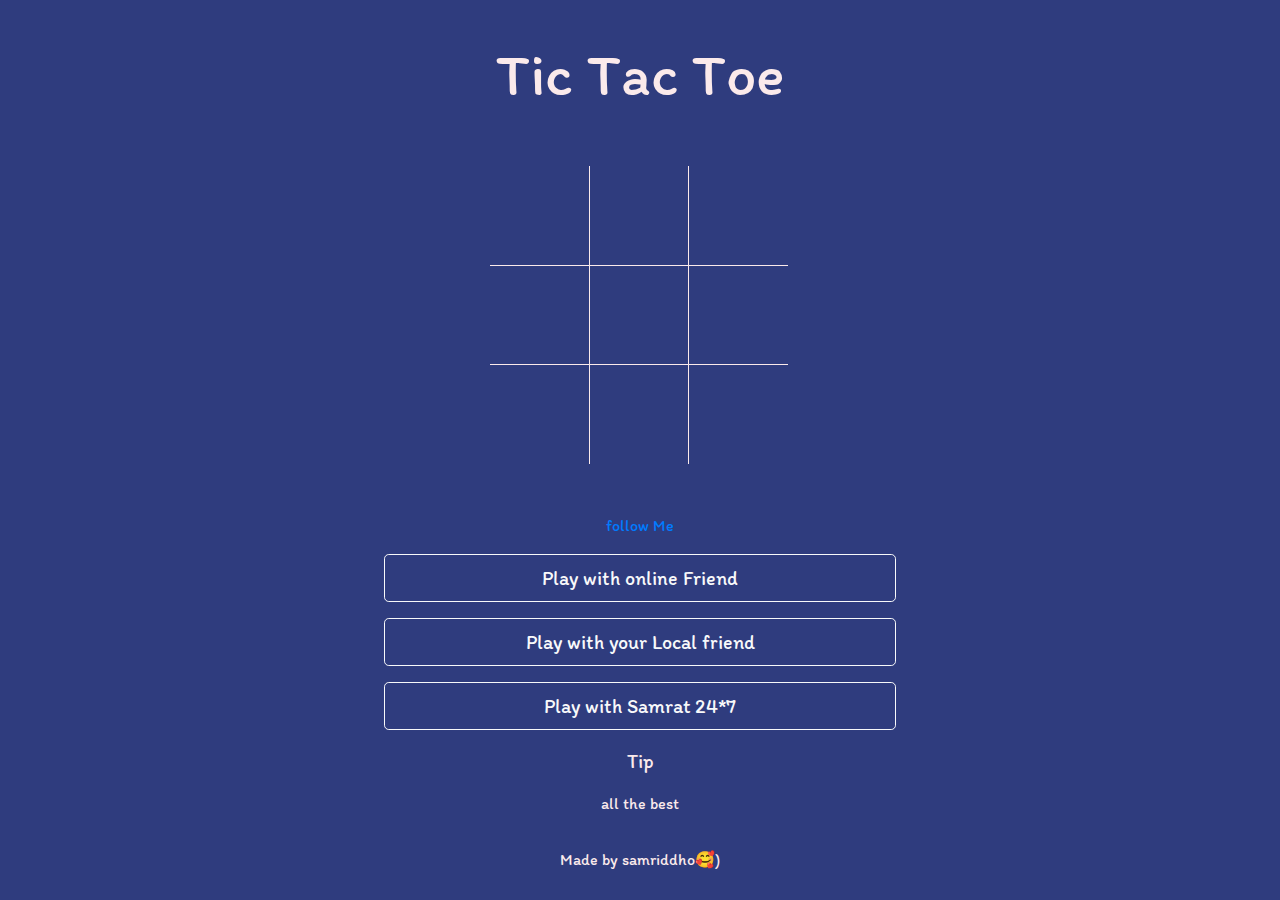
<file: index.html>
<!DOCTYPE html>
<html lang="en">
<head>
    <meta charset="UTF-8">
    <meta http-equiv="X-UA-Compatible" content="IE=edge">
    <meta name="viewport" content="width=device-width, initial-scale=1.0">
    <meta name="description" content="Basically ther classic tic tac toe recreated but with many more stuff like online play and 2 player and bot play....">
    <meta name="keywords" content="multiplayer,online,tictactoe,fun,simple,bot,2player,timepass,games,classic">
    <meta name="author" content="Sarvesh Sivam">
    <meta name="viewport" content=" =device-width, initial-scale=1.0">
    <link rel="stylesheet" href="https://cdn.jsdelivr.net/npm/bootstrap@4.3.1/dist/css/bootstrap.min.css" integrity="sha384-ggOyR0iXCbMQv3Xipma34MD+dH/1fQ784/j6cY/iJTQUOhcWr7x9JvoRxT2MZw1T" crossorigin="anonymous">

    <link rel="stylesheet" href="tictactoe.css">   
    <link rel="icon" href="../icons/tictactoebanner.png">

    <link href="https://fonts.googleapis.com/css2?family=Itim&display=swap" rel="stylesheet">
    <title>Tic Tac Toe</title>
    <div class="row text-center">
        <div class="col">
            <h1 class="title">Tic Tac Toe</h1>
        </div>
    </div>
    <script async src="https://pagead2.googlesyndication.com/pagead/js/adsbygoogle.js?client=ca-pub-4068633070346674"
    crossorigin="anonymous"></script>
</head>
<body>

    <section id="container" class="row my-5">
        <div class="tile" style="border-left: none; border-top: none;"></div>
        <div class="tile" style="border-top: none;"></div>
        <div class="tile" style="border-right: none; border-top: none;"></div>
        <div class="tile" style="border-left: none"></div>
        <div class="tile"></div>
        <div class="tile" style="border-right: none;"></div>
        <div class="tile" style="border-left: none; border-bottom: none;"></div>
        <div class="tile" style="border-bottom: none;"></div>
        <div class="tile" style="border-bottom: none; border-right: none;"></div>
    </section>
	<div class="row text-center my-3">
		<div class="col">
			<a  href="https://instagram.com/xd_samrat?igshid=YTQwZjQ0NmI0OA==" style="width: 40vw; cursor: pointer;" target="_blank">follow Me</a>

		</div>
	</div> 
    <div class="row text-center my-3">
        <div class="col">
            <input class="btn btn-outline-light btn-lg" value="Play with online Friend" onclick="window.location.href='online/online.html';" style="width: 40vw; cursor: pointer;" id="online"></input>
			
        </div>
    </div> 
    <div class="row text-center my-3">
        <div class="col">
            <input class="btn btn-outline-light btn-lg" onclick="window.location.href='2player/2player.html'" value="Play with your Local friend" style="width: 40vw; cursor: pointer; " id="2player"></input>
        </div>
    </div>
    <div class="row text-center my-3">
        <div class="col">
            <input class="btn btn-outline-light btn-lg" value="Play with Samrat 24*7" onclick="window.location.href = 'bot/bot.html'" style="width: 40vw; cursor: pointer;" id="bot"></input>
        </div>
    </div>
    <div class="row text-center my-3">
        <div class="col">
            <center><p id="tip"></p></center>
        </div>
    </div>
    <div class="row text-center">
        <div class="col">
            <center><p>Made by samriddho🥰)</p></center>
        </div>
    </div>
    
</body>
<script src="startPage.js"></script>
<script src="https://code.jquery.com/jquery-3.3.1.slim.min.js" integrity="sha384-q8i/X+965DzO0rT7abK41JStQIAqVgRVzpbzo5smXKp4YfRvH+8abtTE1Pi6jizo" crossorigin="anonymous"></script>
<script src="https://cdn.jsdelivr.net/npm/popper.js@1.14.7/dist/umd/popper.min.js" integrity="sha384-UO2eT0CpHqdSJQ6hJty5KVphtPhzWj9WO1clHTMGa3JDZwrnQq4sF86dIHNDz0W1" crossorigin="anonymous"></script>
<script src="https://cdn.jsdelivr.net/npm/bootstrap@4.3.1/dist/js/bootstrap.min.js" integrity="sha384-JjSmVgyd0p3pXB1rRibZUAYoIIy6OrQ6VrjIEaFf/nJGzIxFDsf4x0xIM+B07jRM" crossorigin="anonymous"></script>
</html>     
<!-- Google tag (gtag.js) -->
<script async src="https://www.googletagmanager.com/gtag/js?id=G-237STRMJNL"></script>
<script>
  window.dataLayer = window.dataLayer || [];
  function gtag(){dataLayer.push(arguments);}
  gtag('js', new Date());

  gtag('config', 'G-237STRMJNL');
</script>
</file>
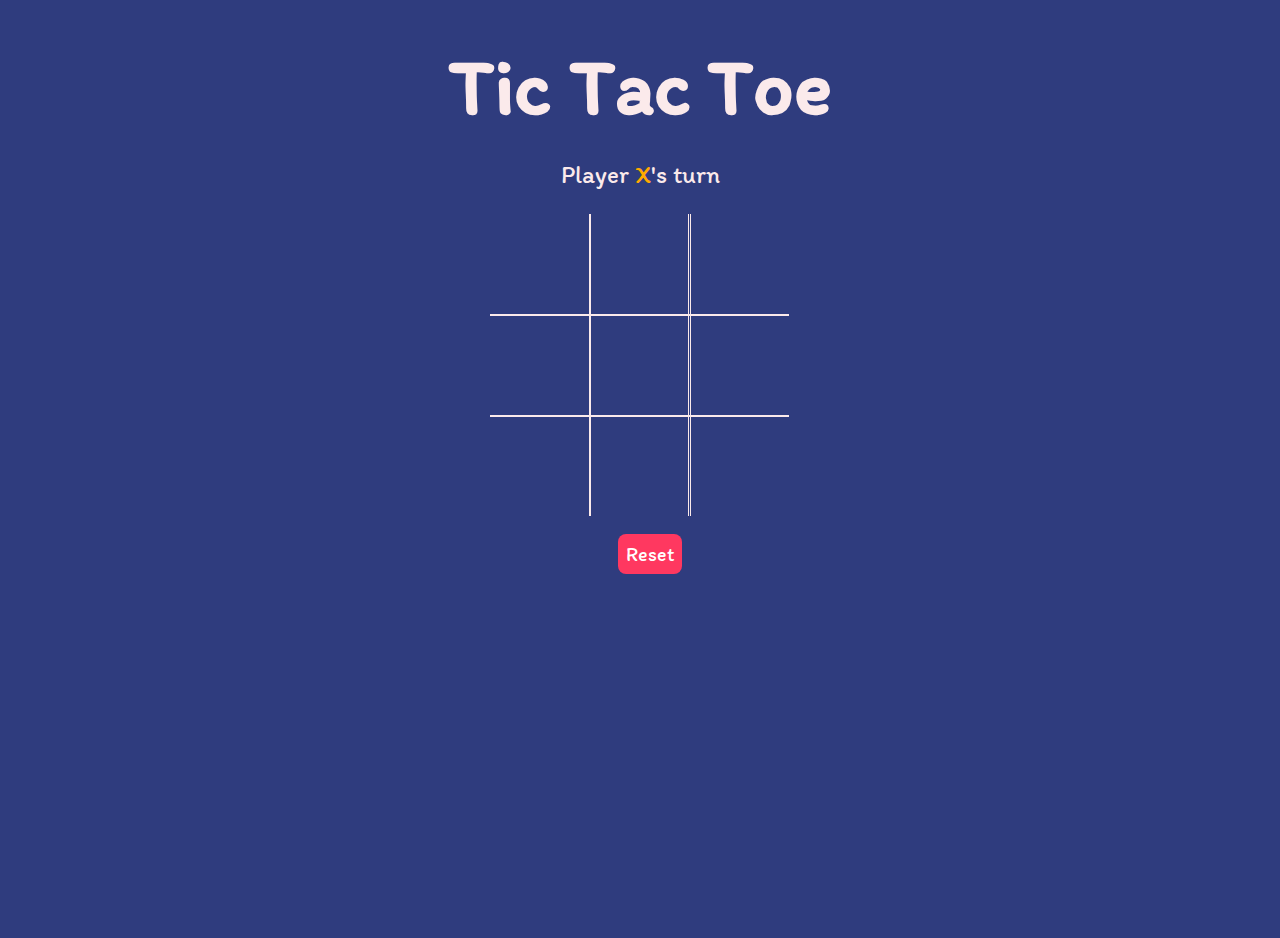
<file: 2player/2player.html>
<html lang="en">
<head>
    <meta charset="UTF-8">
    <meta http-equiv="X-UA-Compatible" content="IE=edge">
    <meta name="viewport" content="width=device-width, initial-scale=1.0">
    <link rel="stylesheet" href="2player.css">   
    <link rel="preconnect" href="https://fonts.gstatic.com">
    <link rel="icon" href="../icons/tictactoebanner.png">

    <link href="https://fonts.googleapis.com/css2?family=Itim&display=swap" rel="stylesheet">
    <script src="2player.js"></script>
    <title>Tic Tac Toe</title>
    <script async src="https://pagead2.googlesyndication.com/pagead/js/adsbygoogle.js?client=ca-pub-4068633070346674"
    crossorigin="anonymous"></script>
</head>
<body>
    <main class="background">
        <section class="title">
            <h1>Tic Tac Toe</h1>
        </section>
        <section class="display" id="turn">
            Player <span class="display-player playerX">X</span>'s turn
        </section>
        <section class="container">
            <div class="tile" style="border-left: none; border-top: none;"></div>
            <div class="tile" style="border-top: none;"></div>
            <div class="tile" style="border-right: none; border-top: none;"></div>
            <div class="tile" style="border-left: none"></div>
            <div class="tile"></div>
            <div class="tile" style="border-right: none;"></div>
            <div class="tile" style="border-left: none; border-bottom: none;"></div>
            <div class="tile" style="border-bottom: none;"></div>
            <div class="tile" style="border-bottom: none; border-right: none;"></div>
        </section>
        <section class="display announcer hide"></section>
        <section class="controls">
            <button id="reset">Reset</button>
        </section>
    </main>
</body>
</html>
<!-- Google tag (gtag.js) -->
<script async src="https://www.googletagmanager.com/gtag/js?id=G-237STRMJNL"></script>
<script>
  window.dataLayer = window.dataLayer || [];
  function gtag(){dataLayer.push(arguments);}
  gtag('js', new Date());

  gtag('config', 'G-237STRMJNL');
</script>
</file>
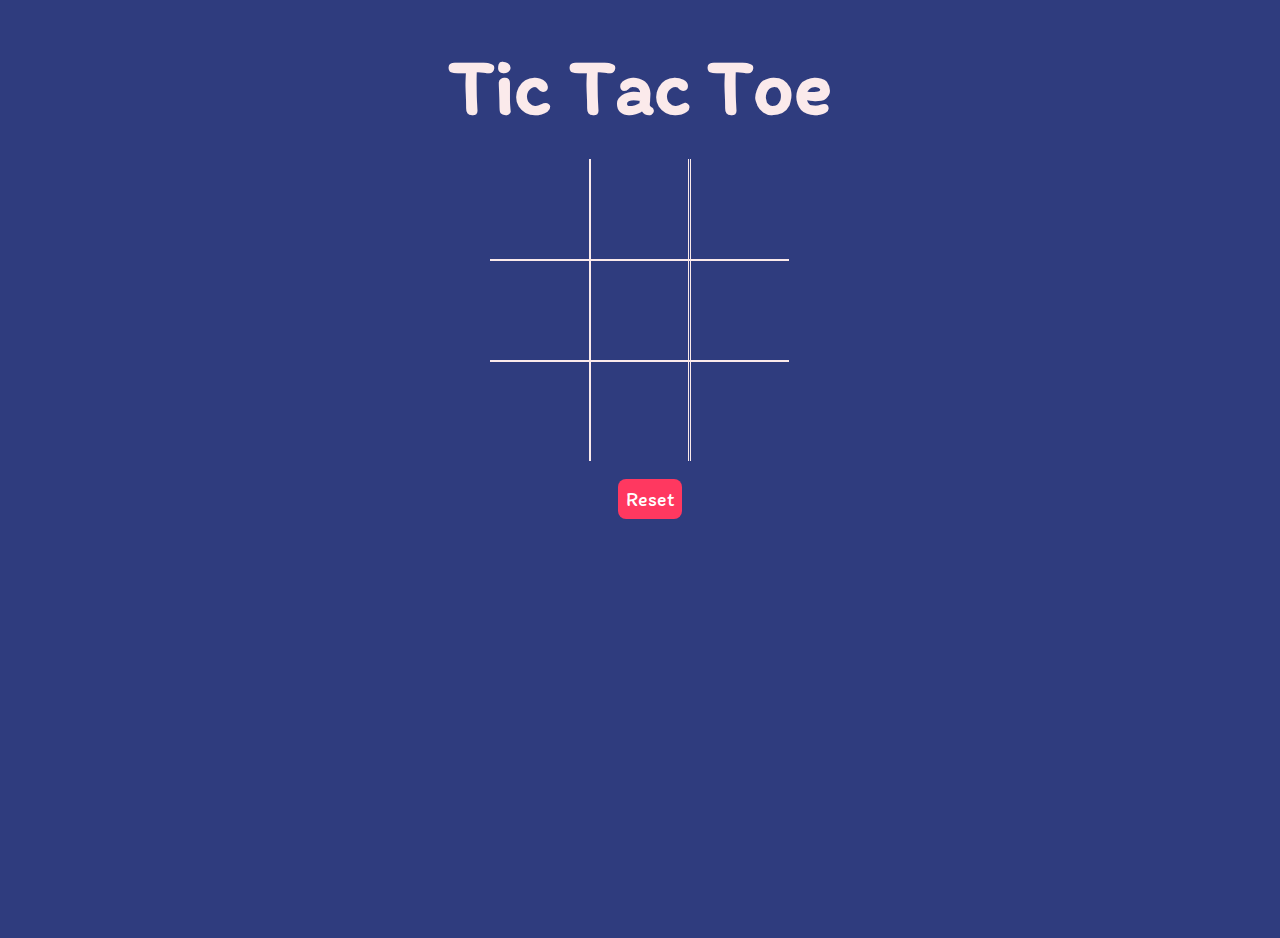
<file: bot/bot.html>
<html lang="en">
<head>
    <meta charset="UTF-8">
    <meta http-equiv="X-UA-Compatible" content="IE=edge">
    <meta name="viewport" content="width=device-width, initial-scale=1.0">
    <link rel="stylesheet" href="bot.css">   
    <link rel="preconnect" href="https://fonts.gstatic.com">
    <link href="https://fonts.googleapis.com/css2?family=Itim&display=swap" rel="stylesheet">
    <link rel="icon" href="../icons/tictactoebanner.png">

    <script src="bot.js"></script>
    <title>Tic Tac Toe</title>
    <script async src="https://pagead2.googlesyndication.com/pagead/js/adsbygoogle.js?client=ca-pub-4068633070346674"
    crossorigin="anonymous"></script>
</head>
<body>
    <main class="background">
        <section class="title">
            <h1>Tic Tac Toe</h1>
        </section>
        <section class="display">
        </section>
        <section class="container">
            <div class="tile" style="border-left: none; border-top: none;"></div>
            <div class="tile" style="border-top: none;"></div>
            <div class="tile" style="border-right: none; border-top: none;"></div>
            <div class="tile" style="border-left: none"></div>
            <div class="tile"></div>
            <div class="tile" style="border-right: none;"></div>
            <div class="tile" style="border-left: none; border-bottom: none;"></div>
            <div class="tile" style="border-bottom: none;"></div>
            <div class="tile" style="border-bottom: none; border-right: none;"></div>
        </section>
        <section class="display announcer hide"></section>
        <section class="controls">
            <button id="reset">Reset</button>
        </section>
    </main>
</body>
</html>
<!-- Google tag (gtag.js) -->
<script async src="https://www.googletagmanager.com/gtag/js?id=G-237STRMJNL"></script>
<script>
  window.dataLayer = window.dataLayer || [];
  function gtag(){dataLayer.push(arguments);}
  gtag('js', new Date());

  gtag('config', 'G-237STRMJNL');
</script>
</file>
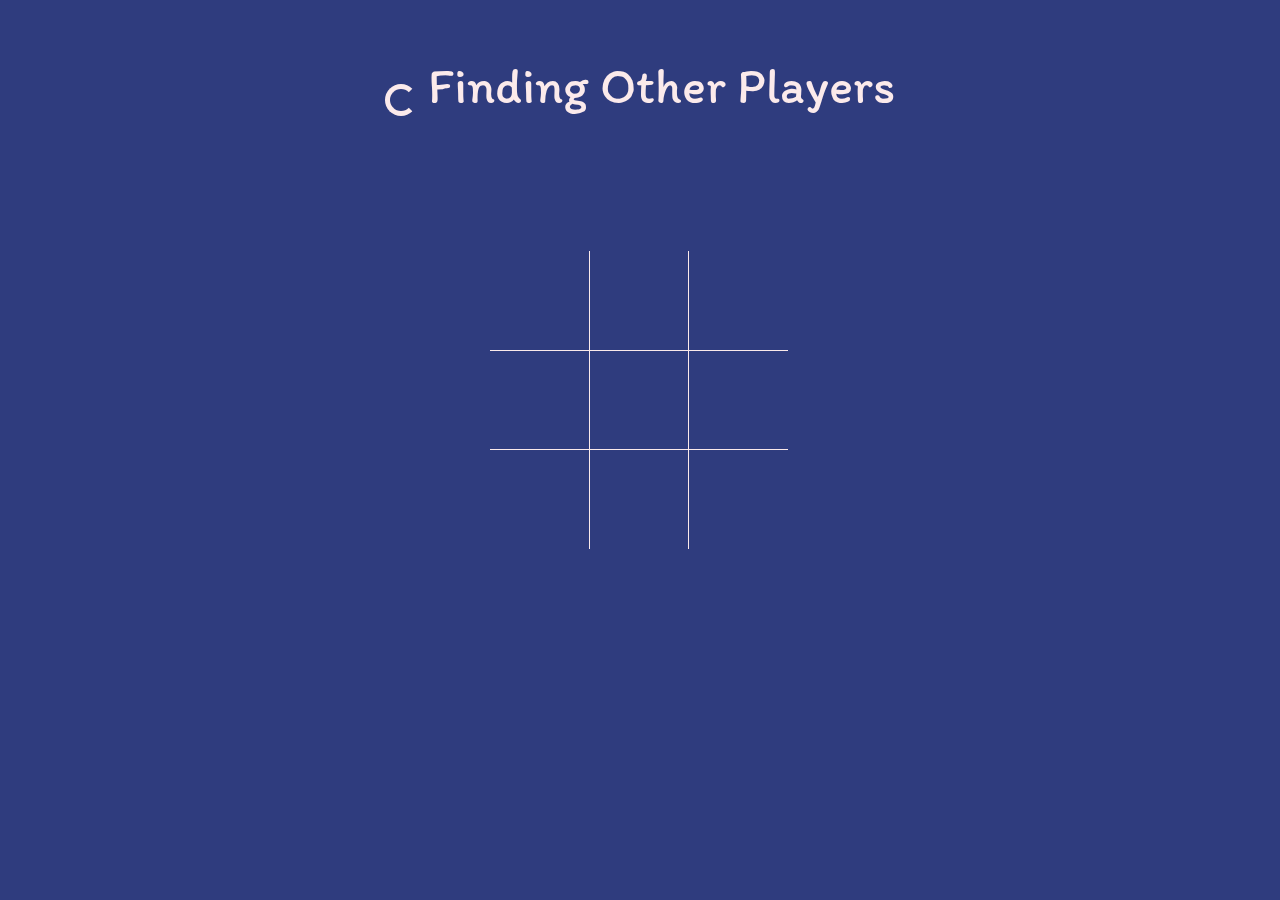
<file: online/online.html>
<!DOCTYPE html>
<html lang="en">
<head>
    <meta charset="UTF-8">
    <meta http-equiv="X-UA-Compatible" content="IE=edge">
    <meta name="viewport" content="width=device-width, initial-scale=1.0">
    <link rel="stylesheet" href="https://cdn.jsdelivr.net/npm/bootstrap@4.3.1/dist/css/bootstrap.min.css" integrity="sha384-ggOyR0iXCbMQv3Xipma34MD+dH/1fQ784/j6cY/iJTQUOhcWr7x9JvoRxT2MZw1T" crossorigin="anonymous">
    <link rel="icon" href="../icons/tictactoebanner.png">

    <link rel="stylesheet" href="online.css">   
    <link href="https://fonts.googleapis.com/css2?family=Itim&display=swap" rel="stylesheet">
    <title>Tic Tac Toe(Waiting...)</title>
    <script async src="https://pagead2.googlesyndication.com/pagead/js/adsbygoogle.js?client=ca-pub-4068633070346674"
    crossorigin="anonymous"></script>
</head>
<body id="body"> 
    <div class="row text-center my-5">
        <div class="col">
            <p style="font-size: 50px;" id="spinner text">
                <span class="spinner-border" role="status" aria-hidden="true" id="spinner" style="font-size: 20px;"></span>
                Finding Other Players
            </p>
        </div>
    </div>
    <div class="row text-center">
        <div class="col">
            <p id="turn" style="font-size: 40px;"></p>
        </div>
    </div>
    <div class="row">
        <section id="container" class="row my-5">
            <div class="tile" style="border-left: none; border-top: none;"></div>
            <div class="tile" style="border-top: none;"></div>
            <div class="tile" style="border-right: none; border-top: none;"></div>
            <div class="tile" style="border-left: none"></div>
            <div class="tile"></div>
            <div class="tile" style="border-right: none;"></div>
            <div class="tile" style="border-left: none; border-bottom: none;"></div>
            <div class="tile" style="border-bottom: none;"></div>
            <div class="tile" style="border-bottom: none; border-right: none;"></div>
        </section>
    </div>

</body>
<script src="online.js"></script>
<script src="https://code.jquery.com/jquery-3.3.1.slim.min.js" integrity="sha384-q8i/X+965DzO0rT7abK41JStQIAqVgRVzpbzo5smXKp4YfRvH+8abtTE1Pi6jizo" crossorigin="anonymous"></script>
<script src="https://cdn.jsdelivr.net/npm/popper.js@1.14.7/dist/umd/popper.min.js" integrity="sha384-UO2eT0CpHqdSJQ6hJty5KVphtPhzWj9WO1clHTMGa3JDZwrnQq4sF86dIHNDz0W1" crossorigin="anonymous"></script>
<script src="https://cdn.jsdelivr.net/npm/bootstrap@4.3.1/dist/js/bootstrap.min.js" integrity="sha384-JjSmVgyd0p3pXB1rRibZUAYoIIy6OrQ6VrjIEaFf/nJGzIxFDsf4x0xIM+B07jRM" crossorigin="anonymous"></script>

</html>         
<!-- Google tag (gtag.js) -->
<script async src="https://www.googletagmanager.com/gtag/js?id=G-237STRMJNL"></script>
<script>
  window.dataLayer = window.dataLayer || [];
  function gtag(){dataLayer.push(arguments);}
  gtag('js', new Date());

  gtag('config', 'G-237STRMJNL');
</script>
</file>
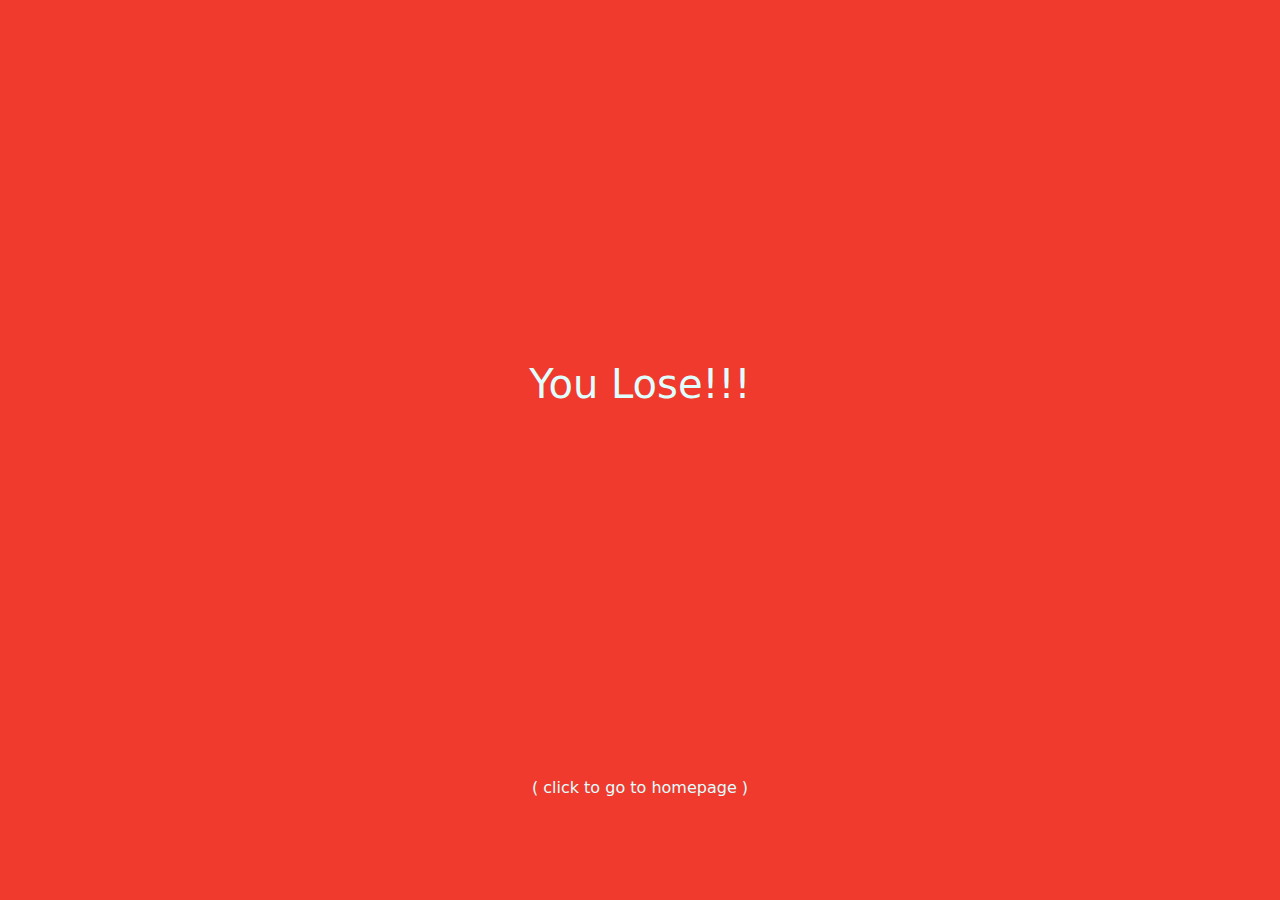
<file: online/lose/lose.html>
<!DOCTYPE html>
<html lang="en">
<head>
    <meta charset="UTF-8">
    <meta http-equiv="X-UA-Compatible" content="IE=edge">
    <meta name="viewport" content="width=device-width, initial-scale=1.0">
    <link rel="stylesheet" href="https://cdn.jsdelivr.net/npm/bootstrap@4.3.1/dist/css/bootstrap.min.css" integrity="sha384-ggOyR0iXCbMQv3Xipma34MD+dH/1fQ784/j6cY/iJTQUOhcWr7x9JvoRxT2MZw1T" crossorigin="anonymous">
    <link rel="icon" href="../../icons/tictactoebanner.png">

    <link rel="stylesheet" href="lose.css">   
    <link href="https://fonts.googleapis.com/css2?family=Itim&display=swap" rel="stylesheet">
    
    <title>Tic Tac Toe</title>
    <script async src="https://pagead2.googlesyndication.com/pagead/js/adsbygoogle.js?client=ca-pub-4068633070346674"
    crossorigin="anonymous"></script>

</head>
<body onclick="window.location = '../../index.html'"> 
    <div class="row text-center">
        <div class="col">
            <h1 class="center">You Lose!!!</h1>
        </div>
    </div>
    <div class="row text-center">
        <div class="col">
            <p>( click to go to homepage )</p>
        </div>
    </div>
</body>
<script src="https://code.jquery.com/jquery-3.3.1.slim.min.js" integrity="sha384-q8i/X+965DzO0rT7abK41JStQIAqVgRVzpbzo5smXKp4YfRvH+8abtTE1Pi6jizo" crossorigin="anonymous"></script>
<script src="https://cdn.jsdelivr.net/npm/popper.js@1.14.7/dist/umd/popper.min.js" integrity="sha384-UO2eT0CpHqdSJQ6hJty5KVphtPhzWj9WO1clHTMGa3JDZwrnQq4sF86dIHNDz0W1" crossorigin="anonymous"></script>
<script src="https://cdn.jsdelivr.net/npm/bootstrap@4.3.1/dist/js/bootstrap.min.js" integrity="sha384-JjSmVgyd      0p3pXB1rRibZUAYoIIy6OrQ6VrjIEaFf/nJGzIxFDsf4x0xIM+B07jRM" crossorigin="anonymous"></script>

</html>         
<!-- Google tag (gtag.js) -->
<script async src="https://www.googletagmanager.com/gtag/js?id=G-237STRMJNL"></script>
<script>
  window.dataLayer = window.dataLayer || [];
  function gtag(){dataLayer.push(arguments);}
  gtag('js', new Date());

  gtag('config', 'G-237STRMJNL');
</script>
</file>
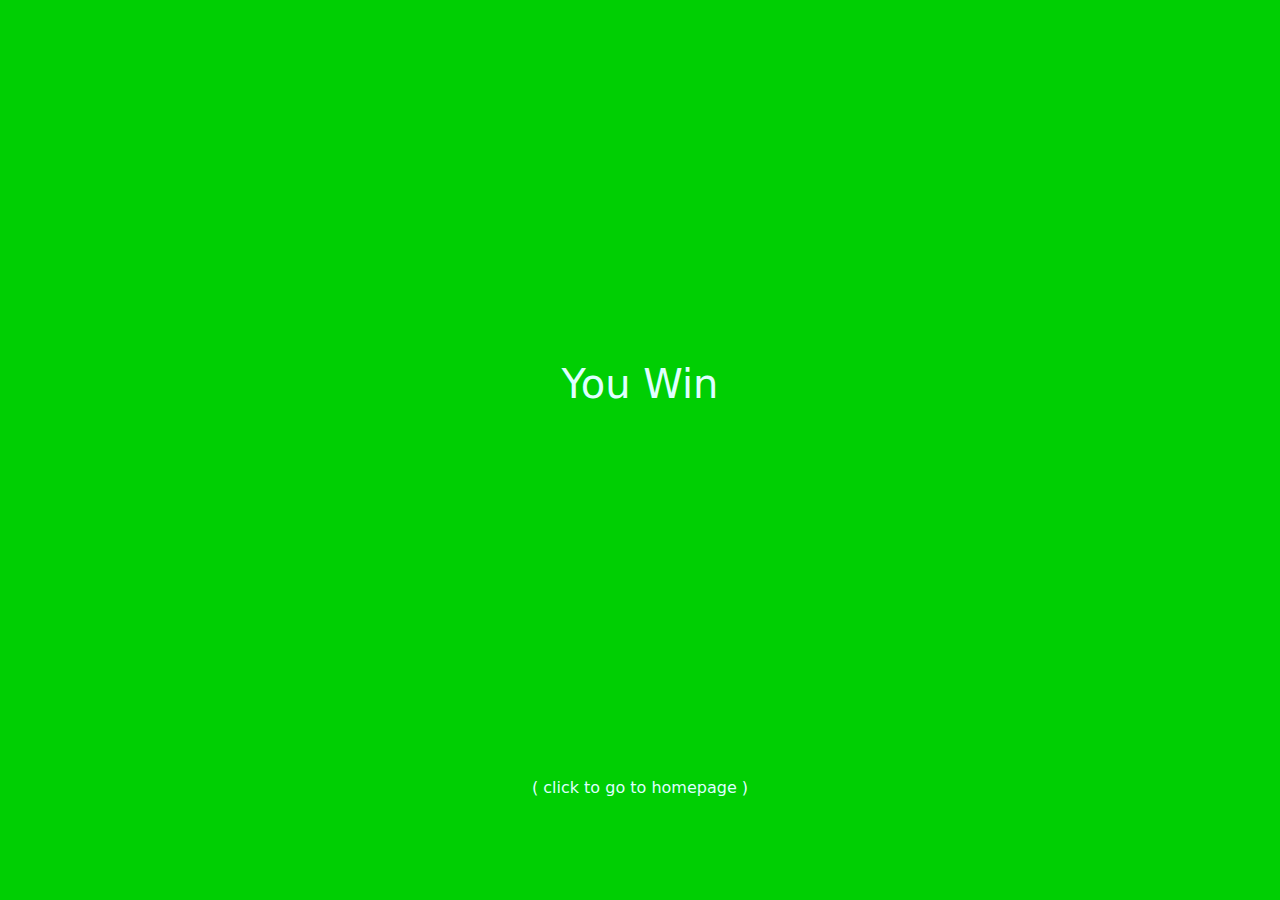
<file: online/win/win.html>
<!DOCTYPE html>
<html lang="en">

<head>
	<meta charset="UTF-8">
	<meta http-equiv="X-UA-Compatible" content="IE=edge">
	<meta name="viewport" content="width=device-width, initial-scale=1.0">
	<link rel="stylesheet" href="https://cdn.jsdelivr.net/npm/bootstrap@4.3.1/dist/css/bootstrap.min.css"
		integrity="sha384-ggOyR0iXCbMQv3Xipma34MD+dH/1fQ784/j6cY/iJTQUOhcWr7x9JvoRxT2MZw1T" crossorigin="anonymous">
	<link rel="icon" href="../../icons/tictactoebanner.png">

	<link rel="stylesheet" href="win.css">
	<link href="https://fonts.googleapis.com/css2?family=Itim&display=swap" rel="stylesheet">
	<link rel="stylesheet" href="https://fonts.googleapis.com/css?family=Audiowide">
	<title>Tic Tac Toe</title>
	<script async src="https://pagead2.googlesyndication.com/pagead/js/adsbygoogle.js?client=ca-pub-4068633070346674"
		crossorigin="anonymous"></script>
</head>

<body onclick="window.location = '../../index.html'">
	<div class="row text-center">
		<div class="col">
			<h1 class="center">You Win</h1>
		</div>
	</div>
	<div class="row text-center">
		<div class="col">
			<p>( click to go to homepage )</p>
		</div>
	</div>
</body>
<script src="https://code.jquery.com/jquery-3.3.1.slim.min.js"
	integrity="sha384-q8i/X+965DzO0rT7abK41JStQIAqVgRVzpbzo5smXKp4YfRvH+8abtTE1Pi6jizo"
	crossorigin="anonymous"></script>
<script src="https://cdn.jsdelivr.net/npm/popper.js@1.14.7/dist/umd/popper.min.js"
	integrity="sha384-UO2eT0CpHqdSJQ6hJty5KVphtPhzWj9WO1clHTMGa3JDZwrnQq4sF86dIHNDz0W1"
	crossorigin="anonymous"></script>
<script src="https://cdn.jsdelivr.net/npm/bootstrap@4.3.1/dist/js/bootstrap.min.js"
	integrity="sha384-JjSmVgyd      0p3pXB1rRibZUAYoIIy6OrQ6VrjIEaFf/nJGzIxFDsf4x0xIM+B07jRM"
	crossorigin="anonymous"></script>

</html>
<!-- Google tag (gtag.js) -->
<script async src="https://www.googletagmanager.com/gtag/js?id=G-237STRMJNL"></script>
<script>
	window.dataLayer = window.dataLayer || [];
	function gtag() {dataLayer.push(arguments);}
	gtag('js', new Date());

	gtag('config', 'G-237STRMJNL');
</script>
</file>
<file: tictactoe.css>
body{
    padding: 0;
    margin: 0;
    font-family: 'Itim', cursive;
    background-color: hsl(0, 0%, 29%);

	background-color: #2F3C7E;
    color: #FBEAEB;
}


body{
    height: 100%;
    width: 100%;
    background-repeat: no-repeat;
    background-attachment: fixed;
}
.title {
    color: #FBEAEB;
    text-align: center;
    font-size: 60px;
    margin-top: 3%;
}
ß
.display {
    color: #FBEAEB;
    font-size: 25px;
    text-align: center;
    margin-top: 1em;
    margin-bottom: 1em;
}

.hide {
    display: none;
}

#container {
    margin: 0 auto;
    display: grid;
    grid-template-columns: 33% 33% 33%;
    grid-template-rows: 33% 33% 33%;
    max-width: 300px;

}

.tile {
    border: 1px solid #FBEAEB;
    min-width: 100px;
    min-height: 100px;
    display: flex;
    justify-content: center;
    align-items: center;
    font-size: 50px;
    cursor: pointer;
}


.playerX {
    color: #09C372;
}

.playerO {
    color: #498AFB;
}

.controls {
    display: flex;
    flex-direction: row;
    justify-content: center;
    align-items: center;
    margin-top: 1em;
}

.controls button {
    color: #FBEAEB;
    padding: 8px;
    border-radius: 8px;
    border: none;
    font-size: 20px;
    margin-left: 1em;
    cursor: pointer;
}

.restart {
    background-color: #498AFB;
}

#reset {
    background-color: #ff9100;
}

.center{
    padding: 40vh 0;
    text-align: center;
    font-size: 40px;
}
</file>
<file: 2player/2player.css>
* {
    padding: 0;
    margin: 0;
    font-family: 'Itim', cursive;

}

body{
    height: 100%;
    width: 100%;
    background-repeat: no-repeat;
    background-attachment: fixed;
    background-color:#2F3C7E ;
}
.title {
    color: #FBEAEB;
    text-align: center;
    font-size: 40px;
    margin-top: 3%;
}

.display {
    color: #FBEAEB;
    font-size: 25px;
    text-align: center;
    margin-top: 1em;
    margin-bottom: 1em;
}

.hide {
    display: none;
}

.container {
    margin: 0 auto;
    display: grid;
    grid-template-columns: 33% 33% 33%;
    grid-template-rows: 33% 33% 33%;
    max-width: 300px;

}

.tile {
    border: 1px solid #FBEAEB;
    min-width: 100px;
    min-height: 100px;
    display: flex;
    justify-content: center;
    align-items: center;
    font-size: 50px;
    cursor: pointer;
}


.playerX {
    color: #ffaa00;
}

.playerO {
    color: #009b34;
}

.controls {
    display: flex;
    flex-direction: row;
    justify-content: center;
    align-items: center;
    margin-top: 1em;
}

.controls button {
    color: white;
    padding: 8px;
    border-radius: 8px;
    border: none;
    font-size: 20px;
    margin-left: 1em;
    cursor: pointer;
}

.restart {
    background-color: #498AFB;
}

#reset {
    background-color: #FF3860;
}
</file>
<file: bot/bot.css>
* {
    padding: 0;
    margin: 0;
    font-family: 'Itim', cursive;

}

body{
    height: 100%;
    width: 100%;
    background-repeat: no-repeat;
    background-attachment: fixed;
    background-color:#2F3C7E ;
}
.title {
    color: #FBEAEB;
    text-align: center;
    font-size: 40px;
    margin-top: 3%;
}

.display {
    color: #FBEAEB;
    font-size: 25px;
    text-align: center;
    margin-top: 1em;
    margin-bottom: 1em;
}

.hide {
    display: none;
}

.container {
    margin: 0 auto;
    display: grid;
    grid-template-columns: 33% 33% 33%;
    grid-template-rows: 33% 33% 33%;
    max-width: 300px;

}

.tile {
    border: 1px solid #FBEAEB;
    min-width: 100px;
    min-height: 100px;
    display: flex;
    justify-content: center;
    align-items: center;
    font-size: 50px;
    cursor: pointer;
}


.playerX {
    color: #ffaa00;
}

.playerO {
    color: #009b34;
}

.controls {
    display: flex;
    flex-direction: row;
    justify-content: center;
    align-items: center;
    margin-top: 1em;
}

.controls button {
    color: white;
    padding: 8px;
    border-radius: 8px;
    border: none;
    font-size: 20px;
    margin-left: 1em;
    cursor: pointer;
}

.restart {
    background-color: #498AFB;
}

#reset {
    background-color: #FF3860;
}
</file>
<file: online/online.css>
body{
    padding: 0;
    margin: 0;
    font-family: 'Itim', cursive;
    background-color: hsl(0, 0%, 29%);

	background-color: #2F3C7E;
    color: #FBEAEB;
}


body{
    height: 100%;
    width: 100%;
    background-repeat: no-repeat;
    background-attachment: fixed;
}
.title {
    color: #FBEAEB;
    text-align: center;
    font-size: 60px;
    margin-top: 3%;
}
ß
.display {
    color: #FBEAEB;
    font-size: 25px;
    text-align: center;
    margin-top: 1em;
    margin-bottom: 1em;
}

.hide {
    display: none;
}

#container {
    margin: 0 auto;
    display: grid;
    grid-template-columns: 33% 33% 33%;
    grid-template-rows: 33% 33% 33%;
    max-width: 300px;

}

.tile {
    border: 1px solid #FBEAEB;
    min-width: 100px;
    min-height: 100px;
    display: flex;
    justify-content: center;
    align-items: center;
    font-size: 50px;
    cursor: pointer;
}


.playerX {
    color: #ffaa00;
}

.playerO {
    color: #009b34;
}

.controls {
    display: flex;
    flex-direction: row;
    justify-content: center;
    align-items: center;
    margin-top: 1em;
}

.controls button {
    color: #FBEAEB;
    padding: 8px;
    border-radius: 8px;
    border: none;
    font-size: 20px;
    margin-left: 1em;
    cursor: pointer;
}

.restart {
    background-color: #498AFB;
}

#reset {
    background-color: #ff9100;
}

.center{
    padding: 40vh 0;
    text-align: center;
    font-size: 40px;
}
</file>
<file: online/lose/lose.css>
body {
    background-color: #f03a2e;
    color: #DFFFFF
}
h1, p { 
    font-family: system-ui, -apple-system, BlinkMacSystemFont, 'Segoe UI', Roboto, Oxygen, Ubuntu, Cantarell, 'Open Sans', 'Helvetica Neue', sans-serif;
    animation-duration: 2s;
    animation-name: slidein;
  }
  
@keyframes slidein {
    from {
      margin-left: 100%;
      width: 300%;
    }
  
    to {
      margin-left: 0%;
      width: 100%;
    }
  }
.center{
    padding: 40vh 0;
    text-align: center;
    font-size: 40px;
}
</file>
<file: online/win/win.css>
body {
    background-color: #00cf03;
    color: #DFFFFF
}
h1, p { 
    font-family: system-ui, -apple-system, BlinkMacSystemFont, 'Segoe UI', Roboto, Oxygen, Ubuntu, Cantarell, 'Open Sans', 'Helvetica Neue', sans-serif;
    animation-duration: 2s;
    animation-name: slidein;
  }
  
@keyframes slidein {
    from {
      margin-left: 100%;
      width: 300%;
    }
  
    to {
      margin-left: 0%;
      width: 100%;
    }
  }
.center{
    padding: 40vh 0;
    text-align: center;
    font-size: 40px;
}
</file>
